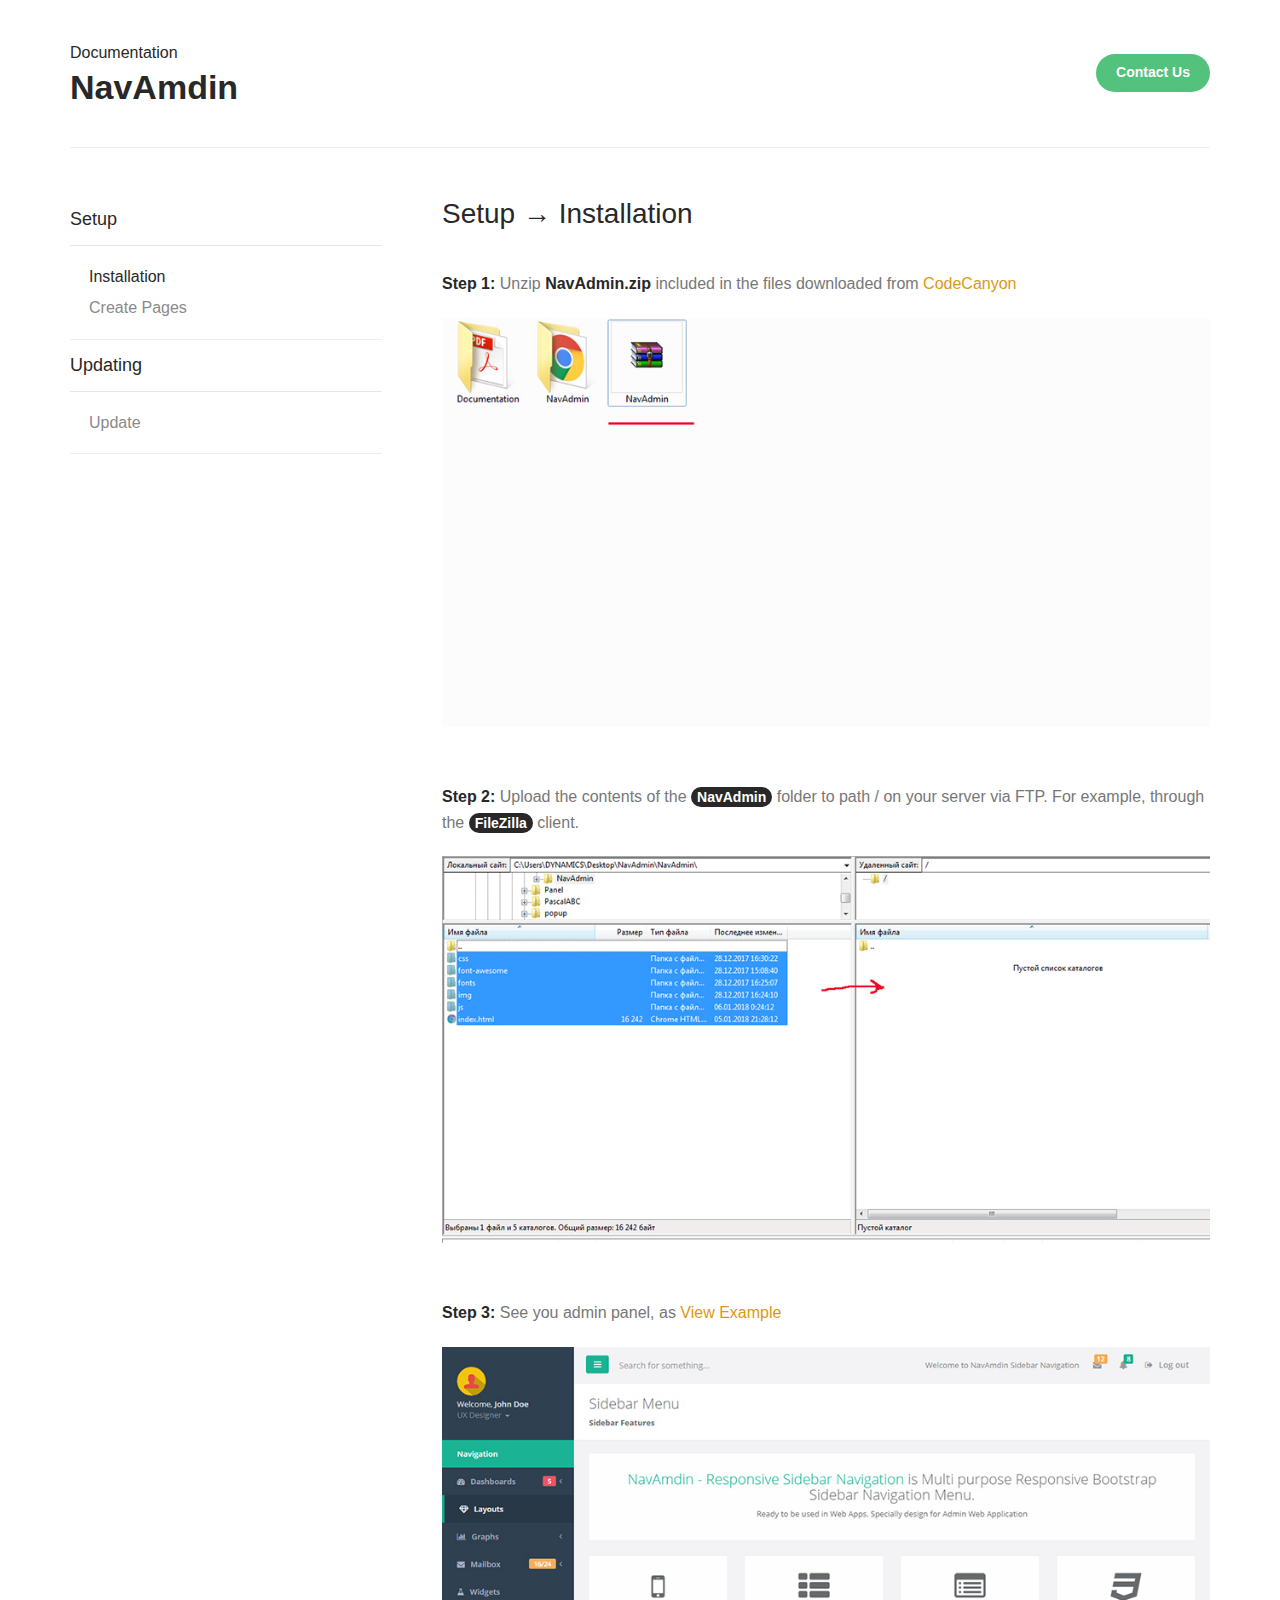
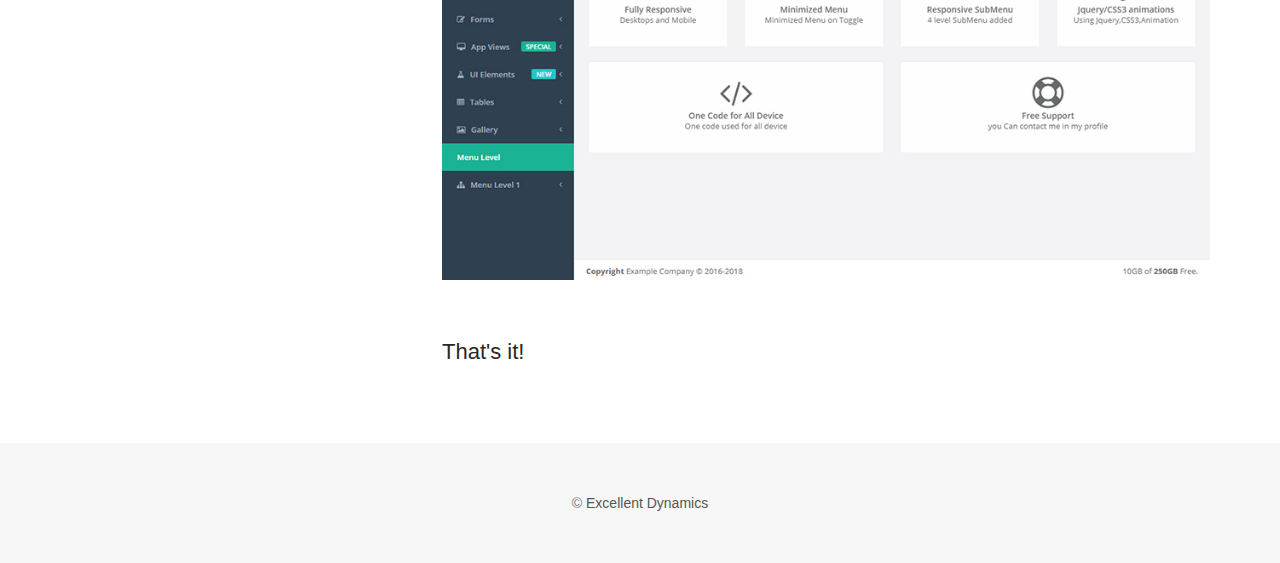
<file: Documentation/index.html>
<!doctype html>
<html>
<head>
	
    <!-- meta tags -->
	<meta charset="utf-8">
    <meta name="viewport" content="width=device-width, initial-scale=1.0" />
    
    <!-- title -->
	<title>NavAmdin - Responsive Sidebar Navigation</title>
    
	<!-- CSS -->
    <link rel="stylesheet" href="css/reset.css" type="text/css" />
    <link rel="stylesheet" href="css/style.css" type="text/css" />
</head>

<body>
    
    <div class="page-wrap">
        
    	<div class="header">
			<div class="center">
                <div class="header-inner">
                    <div class="heading">
                        <h2>Documentation</h2>
                        <h1>NavAmdin</h1>
                    </div>
                    <a href="mailto:info@excellentdynamics.biz" class="ticket-button">Contact Us</a>
                </div>
            </div>
        </div>
        
    	<div class="center">
            
            <ul id="navigation" class="navigation">
                <li class="show">
                    <a href="#">Setup</a>
                    <ul>
                        <li class="active"><a href="documentation.html">Installation</a></li>
                        <li><a href="pages/pages.html">Create Pages</a></li>
                    </ul>
                </li>

                <li>
                    <a href="#">Updating</a>
                    <ul>
                        <li><a href="pages/update.html">Update</a></li>
                    </ul>
                </li>
            </ul>
            
            <div id="content" class="content">
                <div id="page-setup-installation" class="page active">
                    <h2>Setup &rarr; Installation</h2>
                	
                    <div class="spacer small"></div>
                    
                    <p><strong>Step 1:</strong> Unzip <strong>NavAdmin.zip</strong> included in the files downloaded from <a href="https://codecanyon.net/?ref=excellent_dynamics" target="_blank">CodeCanyon</a></p>
                    <img src="img/screens/step1.jpg" width="901" height="671" />
                    
                    <div class="spacer"></div>
                    
                    <p><strong>Step 2:</strong> Upload the contents of the <strong class="highlight">NavAdmin</strong> folder to path / on your server via FTP. For example, through the <strong class="highlight">FileZilla</strong> client.</p>
                    <img src="img/screens/step2.jpg" width="901" height="671" />
                    
                    <div class="spacer"></div>
                    
                    <p><strong>Step 3:</strong> See you admin panel, as <a href="https://excellentdynamics.biz/demos/html/admin/" target="_blank">View Example</a></p>
                    <img src="img/screens/step3.jpg" width="901" height="671" />

                    
                    <div class="spacer"></div>
                    
                    <h4>That's it!</h4>
                </div>
            </div>
            
            <div class="clearfix"></div>
    		
    	</div>
        
        <div class="footer clearfix">
        	<div class="center">
            	<p>&copy; <a href="https://themeforest.net/user/excellent_dynamics/?ref=excellent_dynamics" target="_blank">Excellent Dynamics</a></p>
            </div>
        </div>
        
    </div>

</body>
</html>
</file>
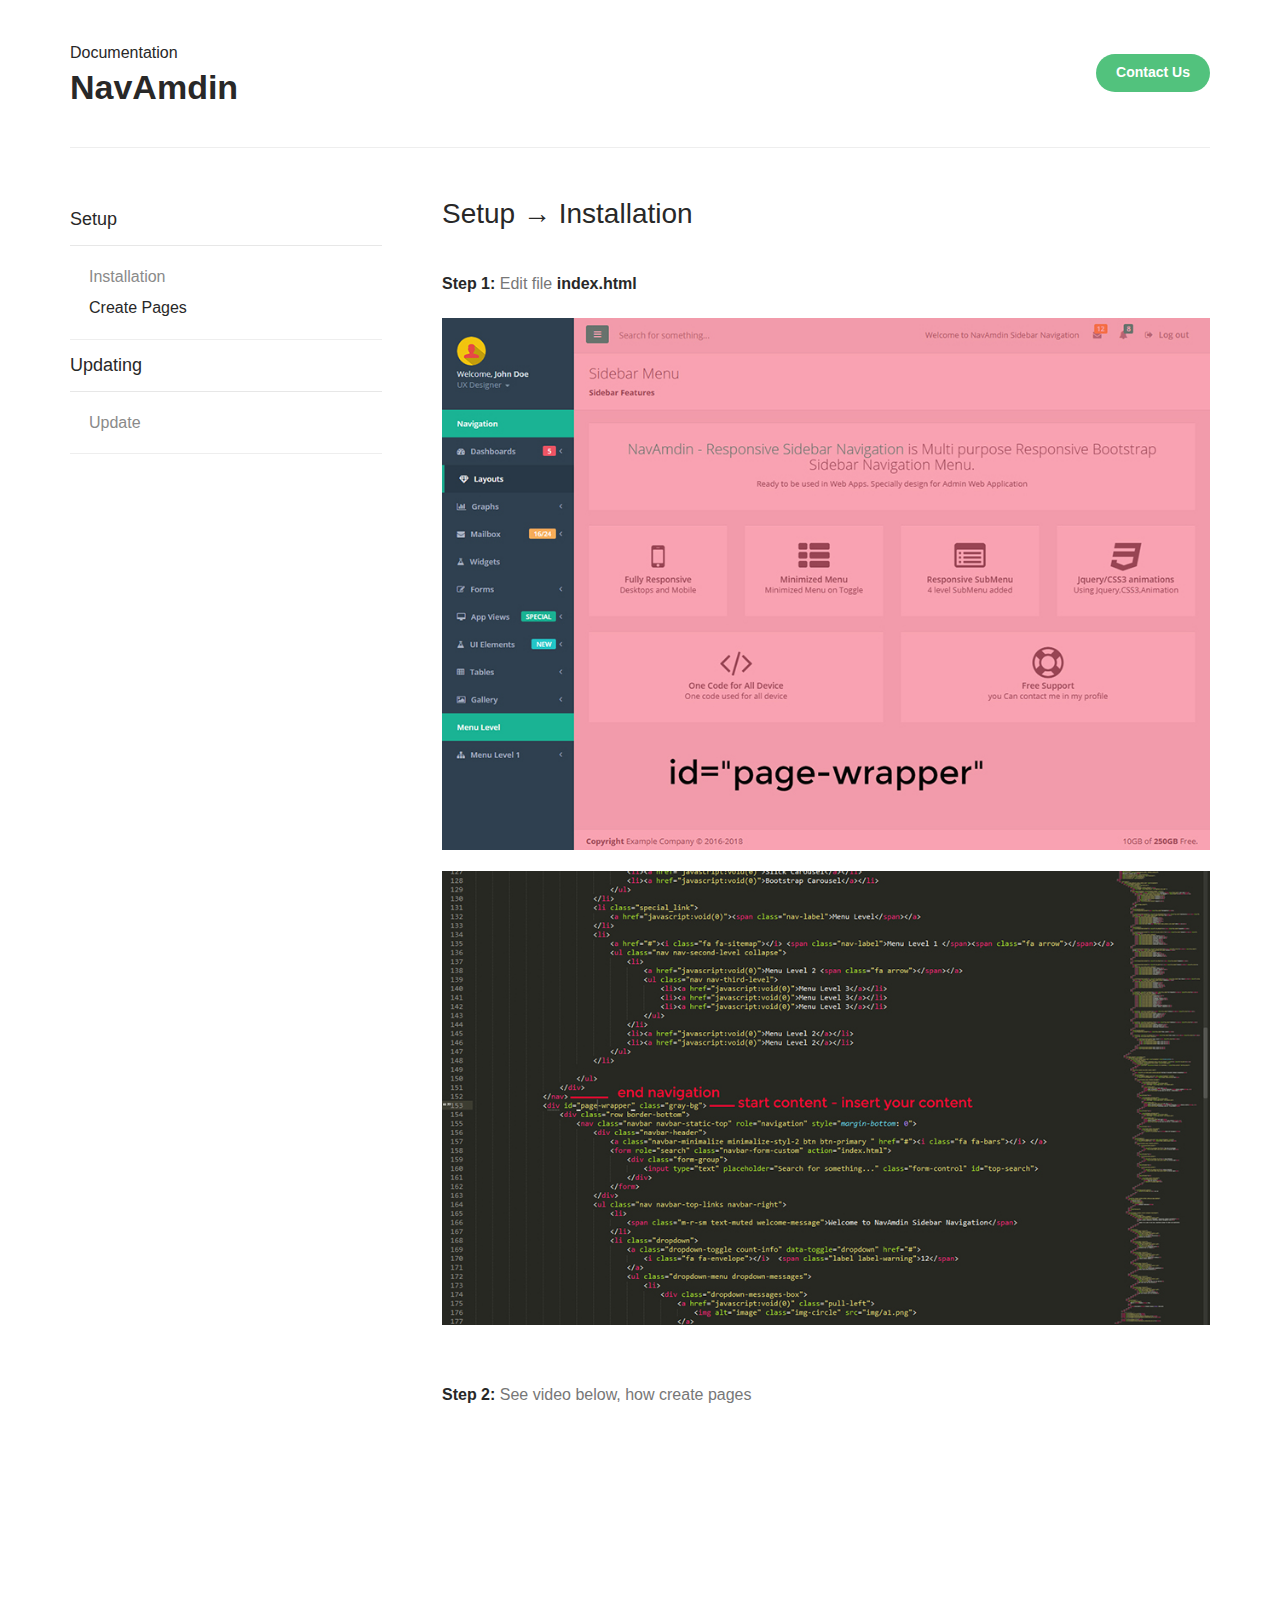
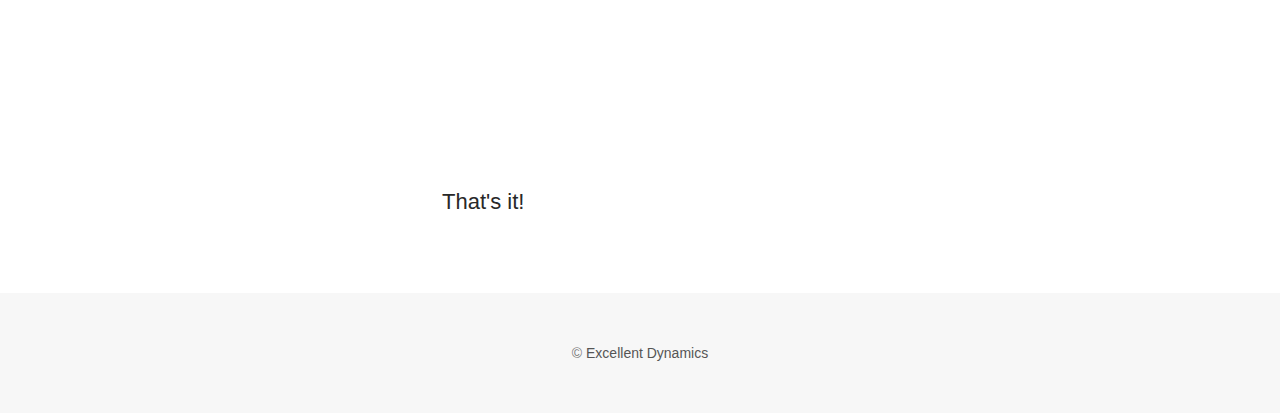
<file: Documentation/pages/pages.html>
<!doctype html>
<html>
<head>
	
    <!-- meta tags -->
	<meta charset="utf-8">
    <meta name="viewport" content="width=device-width, initial-scale=1.0" />
    
    <!-- title -->
	<title>NavAmdin - Responsive Sidebar Navigation</title>
    
	<!-- CSS -->
    <link rel="stylesheet" href="../css/reset.css" type="text/css" />
    <link rel="stylesheet" href="../css/style.css" type="text/css" />
</head>

<body>
    
    <div class="page-wrap">
        
    	<div class="header">
			<div class="center">
                <div class="header-inner">
                    <div class="heading">
                        <h2>Documentation</h2>
                        <h1>NavAmdin</h1>
                    </div>
                    <a href="mailto:info@excellentdynamics.biz" class="ticket-button">Contact Us</a>
                </div>
            </div>
        </div>
        
    	<div class="center">
            
            <ul id="navigation" class="navigation">
                <li class="show">
                    <a href="#">Setup</a>
                    <ul>
                        <li><a href="../index.html">Installation</a></li>
                        <li class="active"><a href="pages.html">Create Pages</a></li>
                    </ul>
                </li>

                <li>
                    <a href="#">Updating</a>
                    <ul>
                        <li><a href="update.html">Update</a></li>
                    </ul>
                </li>
            </ul>
            
            <div id="content" class="content">
                <div id="page-setup-installation" class="page active">
                    <h2>Setup &rarr; Installation</h2>
                	
                    <div class="spacer small"></div>
                    
                    <p><strong>Step 1:</strong> Edit file <strong>index.html</strong></p>
                    <img src="../img/screens/step4.jpg" width="901" height="671" />
                    <img src="../img/screens/step5.jpg" width="901" height="671" />
                    
                    <div class="spacer"></div>
                    
                    <p><strong>Step 2:</strong> See video below, how create pages</p>
                    <iframe width="560" height="315" src="https://www.youtube.com/embed/fbdZ6s95nZc" frameborder="0" gesture="media" allow="encrypted-media" allowfullscreen></iframe>

                    <div class="spacer"></div>
                    
                    <h4>That's it!</h4>
                </div>
            </div>
            
            <div class="clearfix"></div>
    		
    	</div>
        
        <div class="footer clearfix">
        	<div class="center">
            	<p>&copy; <a href="https://themeforest.net/user/excellent_dynamics/?ref=excellent_dynamics" target="_blank">Excellent Dynamics</a></p>
            </div>
        </div>
        
    </div>

</body>
</html>
</file>
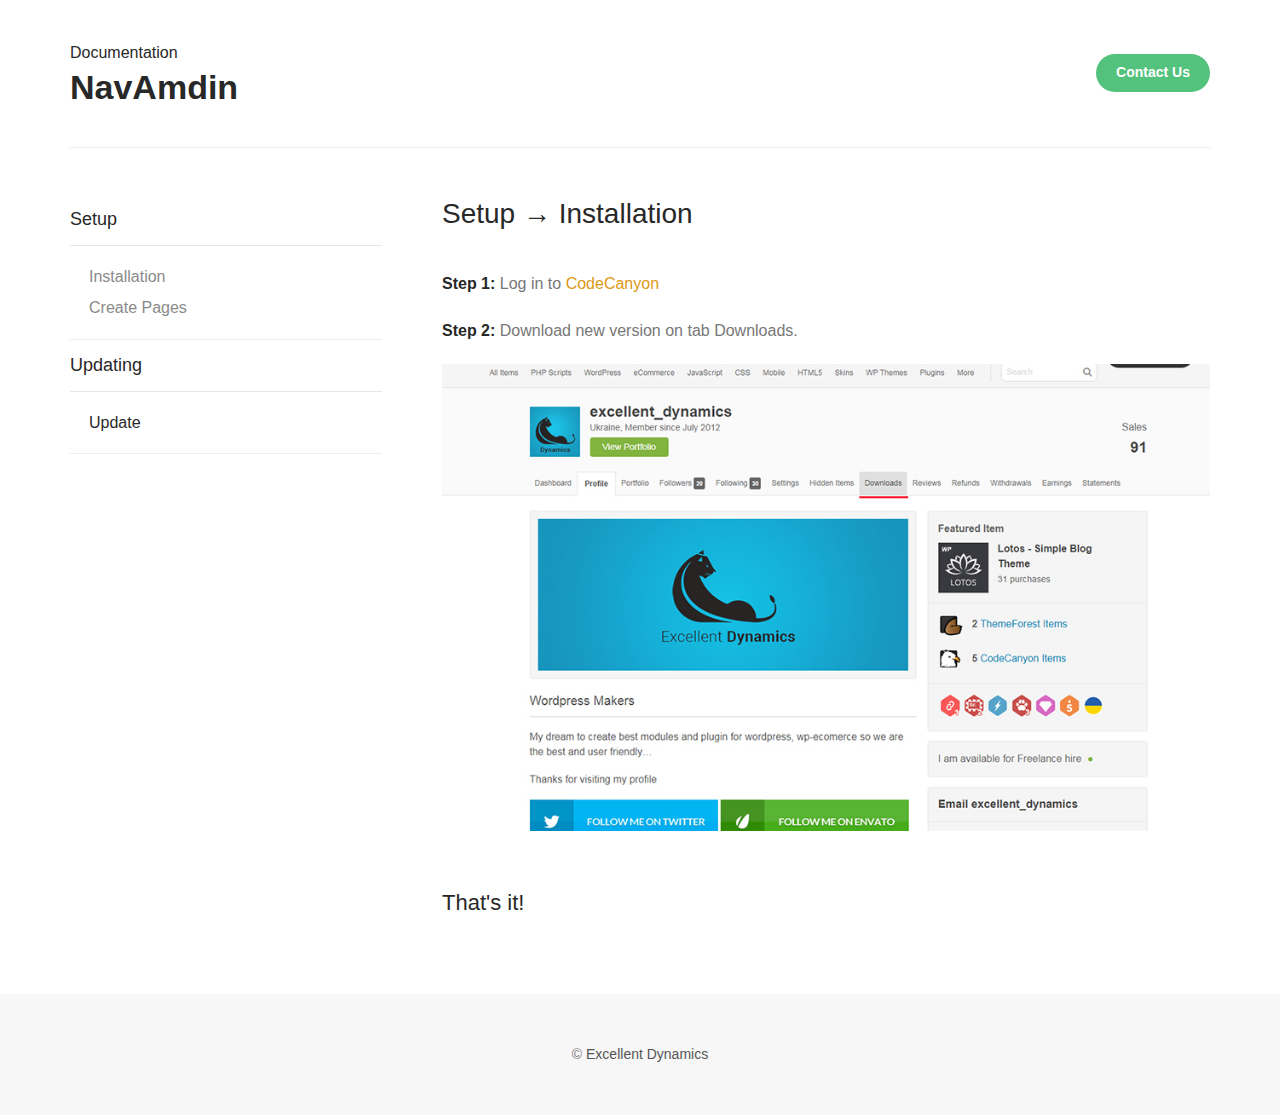
<file: Documentation/pages/update.html>
<!doctype html>
<html>
<head>
	
    <!-- meta tags -->
	<meta charset="utf-8">
    <meta name="viewport" content="width=device-width, initial-scale=1.0" />
    
    <!-- title -->
	<title>NavAmdin - Responsive Sidebar Navigation</title>
    
	<!-- CSS -->
    <link rel="stylesheet" href="../css/reset.css" type="text/css" />
    <link rel="stylesheet" href="../css/style.css" type="text/css" />
</head>

<body>
    
    <div class="page-wrap">
        
    	<div class="header">
			<div class="center">
                <div class="header-inner">
                    <div class="heading">
                        <h2>Documentation</h2>
                        <h1>NavAmdin</h1>
                    </div>
                    <a href="mailto:info@excellentdynamics.biz" class="ticket-button">Contact Us</a>
                </div>
            </div>
        </div>
        
    	<div class="center">
            
            <ul id="navigation" class="navigation">
                <li class="show">
                    <a href="#">Setup</a>
                    <ul>
                        <li><a href="../index.html">Installation</a></li>
                        <li><a href="pages.html">Create Pages</a></li>
                    </ul>
                </li>

                <li>
                    <a href="#">Updating</a>
                    <ul>
                        <li class="active"><a href="update.html">Update</a></li>
                    </ul>
                </li>
            </ul>
            
            <div id="content" class="content">
                <div id="page-setup-installation" class="page active">
                    <h2>Setup &rarr; Installation</h2>
                	
                    <div class="spacer small"></div>
                    
                    <p><strong>Step 1:</strong> Log in to <a href="https://codecanyon.net/?ref=excellent_dynamics" target="_blank">CodeCanyon</a></p>
                    
          
                    
                    <p><strong>Step 2:</strong> Download new version on tab Downloads.</p>
                    <img src="../img/screens/step6.jpg" width="901" height="671" />
                    
                    <div class="spacer"></div>
                    
                    <h4>That's it!</h4>
                </div>
            </div>
            
            <div class="clearfix"></div>
    		
    	</div>
        
        <div class="footer clearfix">
        	<div class="center">
            	<p>&copy; <a href="https://themeforest.net/user/excellent_dynamics/?ref=excellent_dynamics" target="_blank">Excellent Dynamics</a></p>
            </div>
        </div>
        
    </div>

</body>
</html>
</file>
<file: Documentation/css/style.css>
/* General
---------------------------------------------------------------*/

*, *:after, *:before {
	-webkit-box-sizing: border-box; -moz-box-sizing: border-box; box-sizing: border-box;
	-webkit-font-smoothing: antialiased; font-smoothing: antialiased; text-rendering: optimizeLegibility;
	text-rendering: optimizeLegibility;
}

/* Clear fix */
.clearfix:before,
.clearfix:after {
    content: " ";
    display: table;
}
.clearfix:after {
    clear: both;
}
.clearfix {
	*zoom: 1;
}

/* Misc. */
img {
	max-width: 100%;
	height: auto;
	vertical-align: bottom;
}
a {
	color: #dc9814;
	text-decoration: none;
	-webkit-transition: all 0.2s ease; -moz-transition: all 0.2s ease; -o-transition: all 0.2s ease; transition: all 0.2s ease;
}
a:hover,
a:active,
a:focus {
	outline: 0;
}
a:hover {
	color: #282828;
}

strong.highlight {
	font-size: 14px;
	color: #fff;
    padding: 2px 6px;
	white-space: nowrap;
	-webkit-border-radius: 30px; -moz-border-radius: 30px; border-radius: 30px;
	background: #282828;
}


/* Structure
---------------------------------------------------------------*/

html,
body {
	width: 100%;
	height: 100%;
}
body {
	min-width: 820px;
	background: #f7f7f7;
}

.center {
	max-width: 1200px;
	margin: auto;
	padding: 0 30px;
}

.spacer {
	width: 100%;
	height: 36px;
}
.spacer.medium {
	height: 26px;
}
.spacer.small {
	height: 17px;
}

.page-wrap {
	background: #fff;
}


/* Typography
---------------------------------------------------------------*/
	
html {
	font-size: 62.5%; /* 62.5% font-size for REM use */
}
body {
	font-family: Arial, Helvetica, sans-serif;
	font-size: 16px;
	line-height: 1.6;
	color: #777;
}
h1, h2, h3, h4, h5, h6 {
	font-style: normal;
	font-weight: normal;
	line-height: 1.4;
	color: #282828;
}
h5, h6 {
	line-height: 1.6;
}
h1 { font-size: 30px; }
h2 { font-size: 28px; }
h3 { font-size: 24px; }
h4 { font-size: 22px; }
h5 { font-size: 20px; }
h6 { font-size: 18px; 
}
b, strong {
	color: #282828;
}


/* Top Bar
---------------------------------------------------------------*/

.top-bar {
	/*position: fixed;
	top: 0;
	left: 0;*/
	width: 100%;
	/*height: 35px;*/
    height: 5px;
	text-align: center;
	overflow: hidden;
	background: #282828;
}

/* Logo */
/*.logo {
	display: inline-block;
}
.logo img {
	display: block;
	width: 30px;
	margin-top: 8px;
}*/
.logo {
    display: none;
}


/* Header
---------------------------------------------------------------*/

.header {
	/*margin-top: 35px;*/
	clear: both;
	width: 100%;
}
.header .header-inner {
	margin-bottom: 46px;
	padding: 42px 0 35px;
	overflow: hidden;
	border-bottom: 1px solid #eee;
}

/* Heading */
.heading {
	float: left;
}
.heading h1,
.heading h2 {
	display: block;
}
.heading h1 {
	font-size: 34px;
	font-weight: bold;
}
.heading h2 {
	font-size: 16px;
}

/* Button */
.ticket-button {
	display: block;
	float: right;
	font-size: 14px;
	font-weight: bold;
	color: #fff;
	margin-top: 12px;
	padding: 7px 20px 9px;
	-webkit-border-radius: 30px; -moz-border-radius: 30px; border-radius: 30px;
	background: #52c27d;
}
.ticket-button:hover {
	color: #fff;
	background: #46ae6e;
}


/* Notice
---------------------------------------------------------------*/

.notice {
	margin-bottom: 46px;
	padding-bottom: 41px;
	border-bottom: 1px solid #eee;
}
.notice a {
	display: block;
	font-size: 18px;
	color: #282828;
	padding: 15px;
	text-align: center;
	background-color: #ffe599;
}
.notice a:hover {
	background-color: #fddc82;
}
.notice p {
	font-size: 14px;
	color: #282828;
	margin-top: 19px;
}


/* Navigation
---------------------------------------------------------------*/

.navigation {
	float: left;
	width: 30%;
	padding-right: 30px;
}
.navigation > li > a {
	border-bottom: 1px solid #e7e7e7;
	cursor: default;
}
/*.navigation > li > a:hover {
	border-bottom-color: #c0c0c0;
}*/
.navigation a {
	display: block;
	font-size: 18px;
	color: #282828;
	padding: 11px 0;
}
.navigation li.active a {
	color: #282828;
}
.navigation a:hover {
	color: #282828;
}
/* Sub-menus */
.navigation ul {
	/*display: none;*/
	padding: 15px 0 15px 19px;
	border-bottom: 1px solid #eee;
}
.navigation li.show ul {
	display: block;
}
.navigation ul li {
	/*list-style-position: inside;
	list-style-type: decimal;*/
	padding: 3px 0;
}
.navigation ul li a {
	display: inline-block;
	font-size: 16px;
	color: #8a8a8a;
	padding: 0;
}


/* Content
---------------------------------------------------------------*/

.content {
	float: left;
	width: 70%;
	padding-left: 30px;
}
.content h1,
.content h2,
.content h3,
.content h4,
.content h5,
.content p,
.content img,
.content ol,
.content ul {
	margin-bottom: 21px;
}
.content ol li {
	padding-bottom: 5px;
	list-style-position: inside;
	list-style-type: decimal;
}
.content ol li:lst-child {
	padding-bottom: 0;
}
.content ol li h6 {
	display: inline-block;
}

/* Footer
---------------------------------------------------------------*/

.footer {
	font-size: 14px;
	color: #777;
	margin-top: 54px;
	padding: 49px 0;
	text-align: center;
	background: #f7f7f7;
}
.footer a {
    color: #555;
}
</file>
